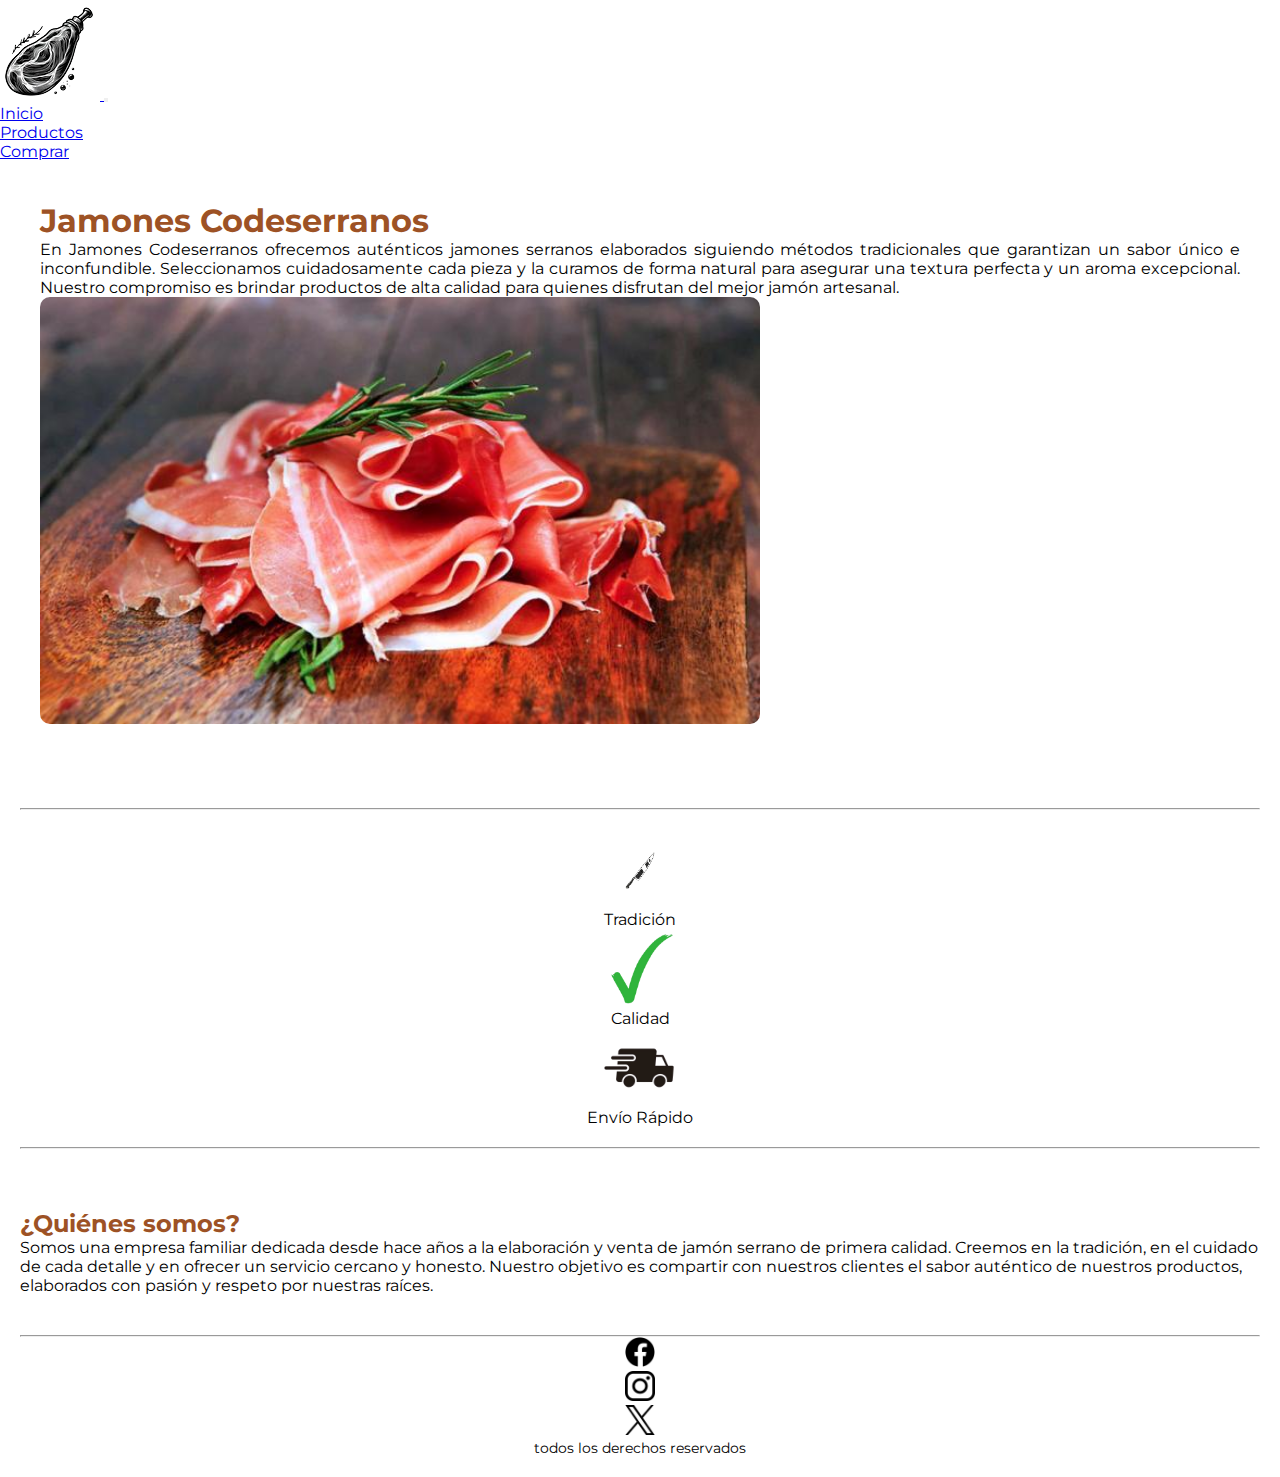
<file: index.html>
<!DOCTYPE html>
<html lang="en">
    <head>
        <meta charset="UTF-8">
        <meta name="viewport" content="width=device-width, initial-scale=1.0">
        <!-- link scss -->
        <link rel="stylesheet" href="css/main.css">
        <!-- link tipografia -->
        <link rel="preconnect" href="https://fonts.googleapis.com">
        <link rel="preconnect" href="https://fonts.gstatic.com" crossorigin>
        <link href="https://fonts.googleapis.com/css2?family=Montserrat:ital,wght@0,100..900;1,100..900&display=swap" rel="stylesheet">
        <!-- link bootstrap -->
        <link href="https://cdn.jsdelivr.net/npm/bootstrap@5.3.8/dist/css/bootstrap.min.css" rel="stylesheet" integrity="sha384-sRIl4kxILFvY47J16cr9ZwB07vP4J8+LH7qKQnuqkuIAvNWLzeN8tE5YBujZqJLB" crossorigin="anonymous">
        <!-- SEO META -->
    <meta name="description" content="Jamones Codeserranos: especialistas en jamón serrano artesanal, curado tradicional y envío rápido en todo México. Calidad, tradición y sabor auténtico.">
    <meta name="keywords" content="jamón serrano, jamón artesanal, jamón curado, jamones México, jamones serranos, productos artesanales">
    <meta name="author" content="Jamones Codeserranos">

    <!-- Open Graph (para compartir en redes) -->
    <meta property="og:title" content="Jamones Codeserranos – Jamón Serrano Artesanal">
    <meta property="og:description" content="Calidad, tradición y sabor auténtico en jamones serranos curados artesanalmente.">
    <meta property="og:image" content="img/logoweb.png">
    <meta property="og:type" content="website">
    <meta property="og:url" content="https://vkorne-web.github.io/jamones/">

    <!-- Favicon -->
    <link rel="icon" href="img/logoweb.png" type="image/logoweb">

        <title>Jamones Codeserranos</title>
    </head>
    <body>
        <header>
            <!-- menu hamburguesa -->
            <nav class="navbar navbar-expand-lg bg-body-tertiary">
                <div class="container">
                    <a class="navbar-brand" href="#">
                        <img src="img/logoweb.png" alt="Jamones Codeserranos" width="50%">
                    </a>
                    <button class="navbar-toggler" type="button" data-bs-toggle="collapse" data-bs-target="#menuPrincipal" aria-controls="menuPrincipal" aria-expanded="false" aria-label="Toggle navigation">
                        <span class="navbar-toggler-icon"></span>
                    </button>
                    <div class="collapse navbar-collapse" id="menuPrincipal">
                        <ul class="navbar-nav ms-auto mb-2 mb-lg-0">
                            <li class="nav-item">
                                <a class="nav-link active" aria-current="page" href="#">Inicio</a>
                            </li>
                            <li class="nav-item">
                                <a class="nav-link" href="pages/productos.html">Productos</a>
                            </li>
                            <li class="nav-item">
                                <a class="nav-link" href="pages/comprar.html">Comprar</a>
                            </li>
                        </ul>
                    </div>
                </div>
            </nav>
        </header>
        

        <!-- contenido principal -->
        <main>
            <div class="container">
                <div class="row align-items-center text-center">
                    <div class="col-sm-12 col-md-6 col-lg-6">
                        <h1>Jamones Codeserranos</h1>
                        <p class="descripcion">
                            En Jamones Codeserranos ofrecemos auténticos jamones serranos elaborados siguiendo métodos tradicionales que garantizan un sabor único e inconfundible. Seleccionamos cuidadosamente cada pieza y la curamos de forma natural para asegurar una textura perfecta y un aroma excepcional. Nuestro compromiso es brindar productos de alta calidad para quienes disfrutan del mejor jamón artesanal.
                        </p>
                    </div>
                    <div class="col-sm-12 col-md-6 col-lg-6">
                        <div class="imagen">
                            <img src="img/body.jpg" alt="Jamón Cortado" class="imagen-body">
                        </div>
                    </div>
                </div>
            </div> 
        </main>
        <!-- seccion caracteristicas -->
        <section>
            <hr>
            <div class="container text-center">
                <div class="row caracteristicas">
                    <div class="col col-md-4 item">
                        <img src="img/cuchillo.png" alt="logo cuchillo" class="icono">
                        <p>Tradición</p>
                    </div>
                    <div class="col col-md-4 item">
                        <img src="img/check.png" alt="check" class="icono">
                        <p>Calidad</p>
                    </div>
                    <div class="col col-md-4 item">
                        <img src="img/truck.png" alt="logo camión" class="icono">
                        <p>Envío Rápido</p>
                    </div>
                </div>
            </div>
            <hr>    
        </section>
        <!-- seccion quienes somos -->
        <section>
            <div class="container text-center ">
                <div class="row">
                    <h2>¿Quiénes somos?</h2>
                    <p>
                        Somos una empresa familiar dedicada desde hace años a la elaboración y venta de jamón serrano de primera calidad. Creemos en la tradición, en el cuidado de cada detalle y en ofrecer un servicio cercano y honesto. Nuestro objetivo es compartir con nuestros clientes el sabor auténtico de nuestros productos, elaborados con pasión y respeto por nuestras raíces.
                    </p>
                </div>
            </div>
        </section>
        <!-- pie de página -->
        <footer>
            <div class="footer">
                <hr>
                <div class="container text-center">
                    <div class="row justify-content-md-center">
                        <div class="col col-lg-1">
                            <a href="https://www.facebook.com" target="_blank">
                                <img src="img/facebook.png" alt="logo facebook" class="icono">
                            </a>
                        </div>
                        <div class ="col col-lg-1">
                            <a href="https://www.instagram.com" target="_blank">
                                <img src="img/instagram.png" alt="logo instagram" class="icono">
                            </a>
                        </div>
                        <div class="col col-lg-1">
                            <a href="https://www.twitter.com" target="_blank">
                                <img src="img/gorjeo.png" alt="logo gorjeo" class="icono x-icon">
                            </a>
                        </div>
                    </div>
                    <p> todos los derechos reservados </p>
                </div>
            </div>
        </footer>
    </body>
    <!-- link script de bootstrap -->
    <script src="https://cdn.jsdelivr.net/npm/bootstrap@5.3.8/dist/js/bootstrap.bundle.min.js" integrity="sha384-FKyoEForCGlyvwx9Hj09JcYn3nv7wiPVlz7YYwJrWVcXK/BmnVDxM+D2scQbITxI" crossorigin="anonymous"></script>
</html>
</file>
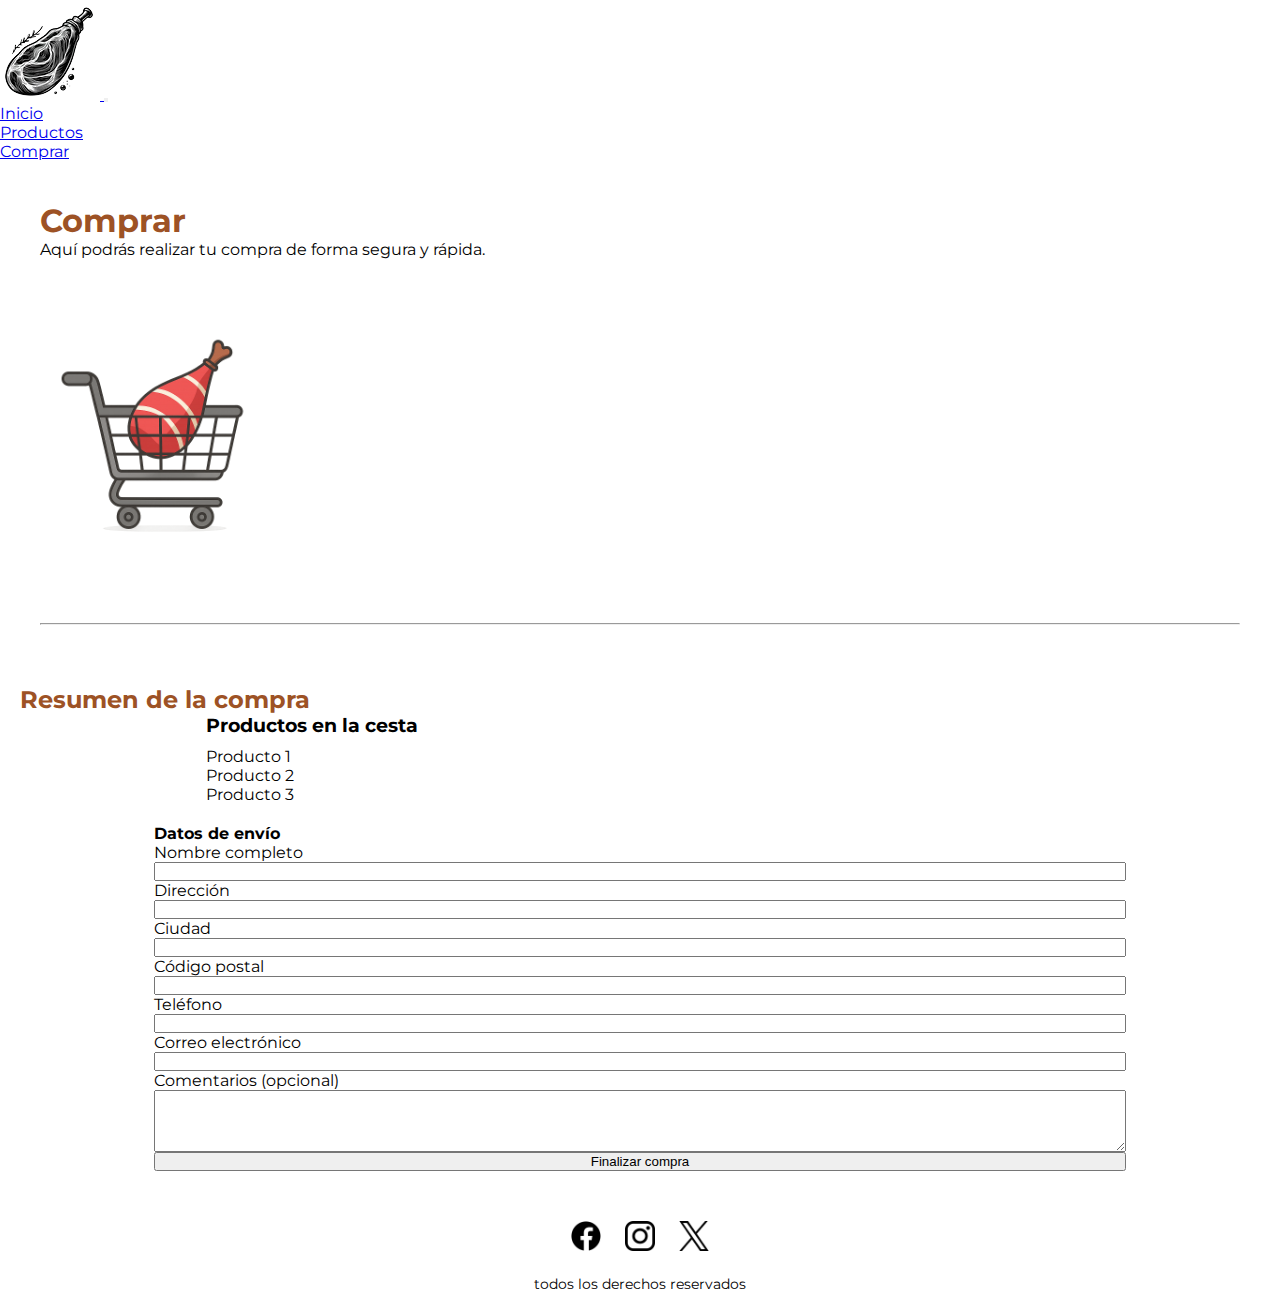
<file: pages/comprar.html>
<!DOCTYPE html>
<html lang="en">
<head>
    <meta charset="UTF-8">
    <meta name="viewport" content="width=device-width, initial-scale=1.0">
    <!-- link css -->
    <link rel="stylesheet" href="../css/main.css">
    <!-- link tipografia -->
    <link rel="preconnect" href="https://fonts.googleapis.com">
    <link rel="preconnect" href="https://fonts.gstatic.com" crossorigin>
    <link href="https://fonts.googleapis.com/css2?family=Montserrat:ital,wght@0,100..900;1,100..900&display=swap" rel="stylesheet">
    <!-- link bootstrap -->
    <link href="https://cdn.jsdelivr.net/npm/bootstrap@5.3.8/dist/css/bootstrap.min.css" rel="stylesheet" integrity="sha384-sRIl4kxILFvY47J16cr9ZwB07vP4J8+LH7qKQnuqkuIAvNWLzeN8tE5YBujZqJLB" crossorigin="anonymous">
    <title>Comprar</title>
</head>
    <body>
        <header>
            <!-- menu hamburguesa -->
            <nav class="navbar navbar-expand-lg bg-body-tertiary">
                <div class="container">
                    <a class="navbar-brand" href="../index.html">
                        <img src="../img/logoweb.png" alt="Jamones Codeserranos" width="50%">
                    </a>
                    <button class="navbar-toggler" type="button" data-bs-toggle="collapse" data-bs-target="#menuPrincipal" aria-controls="menuPrincipal" aria-expanded="false" aria-label="Toggle navigation">
                        <span class="navbar-toggler-icon"></span>
                    </button>
                    <div class="collapse navbar-collapse" id="menuPrincipal">
                        <ul class="navbar-nav ms-auto mb-2 mb-lg-0">
                            <li class="nav-item">
                                <a class="nav-link active" aria-current="page" href="../index.html">Inicio</a>
                            </li>
                            <li class="nav-item">
                                <a class="nav-link" href="productos.html">Productos</a>
                            </li>
                            <li class="nav-item">
                                <a class="nav-link" href="comprar.html">Comprar</a>
                            </li>
                        </ul>
                    </div>
                </div>
            </nav>
        </header>

    <!-- contenido principal -->
    <main class="comprar">
        <div class="descripcion-comprar">
            <div class="texto">
                <h1> Comprar </h1>
                <p>Aquí podrás realizar tu compra de forma segura y rápida.</p>
            </div>
            <div>
                <img src="../img/carro.png" alt="carrito" class="imagen-carrito">
            </div>
        </div>
        <hr>
    </main>
    <!-- seccion compra -->
    <section class="compra">
        <h2>Resumen de la compra</h2>
        <div class="procesar-compra">
            <div class="cesta">
                <div class="texto">
                    <h3>Productos en la cesta</h3>
                    <ul>
                        <li>Producto 1</li>
                        <li>Producto 2</li>
                        <li>Producto 3</li>
                    </ul>
                </div>
            </div>
            <form action="procesar_compra.php" method="POST">
                <h4> Datos de envío </h4>
                <label for="nombre">Nombre completo</label>
                <input type="text" id="nombre" name="nombre" required>
                <label for="direccion">Dirección</label>
                <input type="text" id="direccion" name="direccion" required>
                <label for="ciudad">Ciudad</label>
                <input type="text" id="ciudad" name="ciudad" required>
                <label for="cp">Código postal</label>
                <input type="text" id="cp" name="cp" required>
                <label for="telefono">Teléfono</label>
                <input type="tel" id="telefono" name="telefono" required>
                <label for="email">Correo electrónico</label>
                <input type="email" id="email" name="email" required>
                <label for="comentarios">Comentarios (opcional)</label>
                <textarea id="comentarios" name="comentarios" rows="4"></textarea>
                <button type="submit">Finalizar compra</button>
            </form>
        </div>
    </section>

        <!-- footer -->
    <footer>
        <div class="footer">
            <div class="item">
                <a href="https://www.facebook.com" target="_blank">
                    <img src="../img/facebook.png" alt="logo facebook" class="icono">
                </a>
            </div>

            <div class="item">
                <a href="https://www.instagram.com" target="_blank">
                    <img src="../img/instagram.png" alt="logo instagram" class="icono">
                </a>
            </div>

            <div class="item">
                <a href="https://www.twitter.com" target="_blank">
                    <img src="../img/gorjeo.png" alt="logo gorjeo" class="icono x-icon">
                </a>
            </div>
        </div>
        <p> todos los derechos reservados </p>
    </footer>
</body>
<!-- link script de bootstrap -->
    <script src="https://cdn.jsdelivr.net/npm/bootstrap@5.3.8/dist/js/bootstrap.bundle.min.js" integrity="sha384-FKyoEForCGlyvwx9Hj09JcYn3nv7wiPVlz7YYwJrWVcXK/BmnVDxM+D2scQbITxI" crossorigin="anonymous"></script>
</html>
</file>
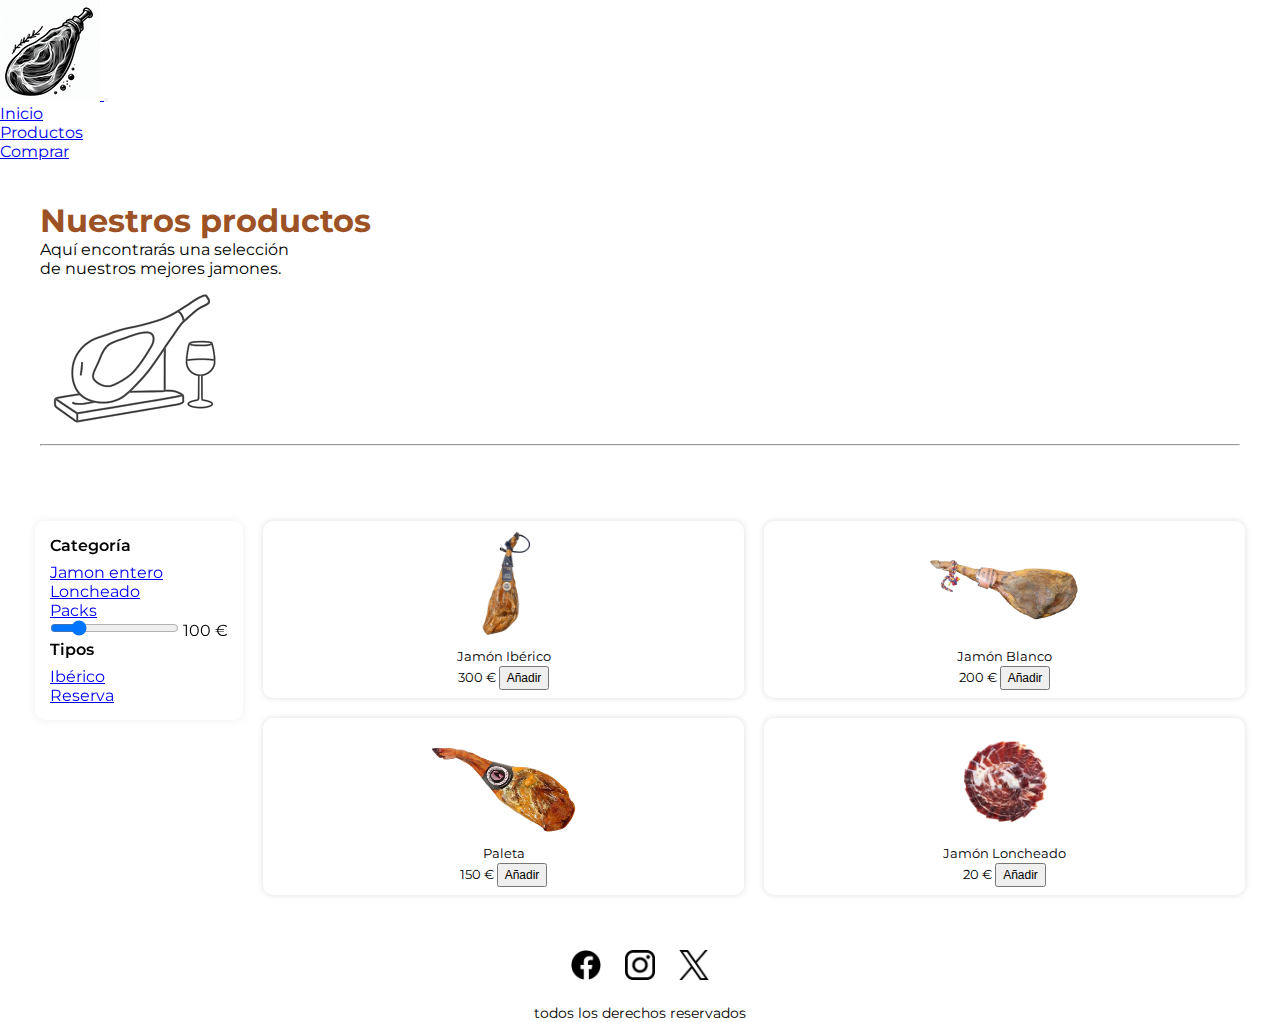
<file: pages/productos.html>
<!DOCTYPE html>
<html lang="en">
<head>
    <meta charset="UTF-8">
    <meta name="viewport" content="width=device-width, initial-scale=1.0">
    <!-- link css -->
    <link rel="stylesheet" href="../css/main.css">
    <!-- link tipografia -->
    <link rel="preconnect" href="https://fonts.googleapis.com">
    <link rel="preconnect" href="https://fonts.gstatic.com" crossorigin>
    <link href="https://fonts.googleapis.com/css2?family=Montserrat:ital,wght@0,100..900;1,100..900&display=swap" rel="stylesheet">
    <!-- link bootstrap -->
    <link href="https://cdn.jsdelivr.net/npm/bootstrap@5.3.8/dist/css/bootstrap.min.css" rel="stylesheet" integrity="sha384-sRIl4kxILFvY47J16cr9ZwB07vP4J8+LH7qKQnuqkuIAvNWLzeN8tE5YBujZqJLB" crossorigin="anonymous">
    <title>Productos</title>
</head>
    <body>
        <header>
            <!-- menu hamburguesa -->
            <nav class="navbar navbar-expand-lg bg-body-tertiary">
                <div class="container">
                    <a class="navbar-brand" href="#">
                        <img src="../img/logoweb.jpeg" alt="Jamones Codeserranos" width="50%">
                    </a>
                    <button class="navbar-toggler" type="button" data-bs-toggle="collapse" data-bs-target="#menuPrincipal" aria-controls="menuPrincipal" aria-expanded="false" aria-label="Toggle navigation">
                        <span class="navbar-toggler-icon"></span>
                    </button>
                    <div class="collapse navbar-collapse" id="menuPrincipal">
                        <ul class="navbar-nav ms-auto mb-2 mb-lg-0">
                            <li class="nav-item">
                                <a class="nav-link active" aria-current="page" href="../index.html">Inicio</a>
                            </li>
                            <li class="nav-item">
                                <a class="nav-link" href="./productos.html">Productos</a>
                            </li>
                            <li class="nav-item">
                                <a class="nav-link" href="comprar.html">Comprar</a>
                            </li>
                        </ul>
                    </div>
                </div>
            </nav>
        </header>

    <!-- contenido principal -->
    <main class="productos">
        <div class="contenido">
            <div class="texto">
                <h1> Nuestros productos </h1>
                <p>Aquí encontrarás una selección</p>
                <p>de nuestros mejores jamones.</p>
            </div>
            <div>
                <img src="../img/nuestrosprod.png" alt="jamon y vino" class="imagen-body">
            </div>
        </div>
        <hr>
    </main>
    <!-- seccion carrito -->
    <section class="carrito">
        <div class="contenido">
            <div class="categorias">
                <p>Categoría</p>
                <ul>
                    <li><a href="#">Jamon entero</a></li>
                    <li><a href="#">Loncheado</a></li>
                    <li><a href="#">Packs</a></li>
                </ul>
                <!-- Slider de precios -->
                <div class="precio-slider">
                    <input type="range" id="rango-precio" min="10" max="500" value="100" step="10">
                    <span id="valor-precio">100 €</span>
                </div>
                <!-- Tipos de jamón -->
                <div class="tipos">
                    <p>Tipos</p>
                    <ul>
                        <li><a href="#">Ibérico</a></li>
                        <li><a href="#">Reserva</a></li>
                    </ul>
                </div>
            </div>
                <!-- Productos destacados -->
            <div class="productos-destacados-contenedor">
                <div class="productos-destacados">
                    <img src="../img/iberico.png" alt="Jamon Ibérico" class="imagen-producto">
                    <p> Jamón Ibérico </p>
                    <span> 300 € </span>
                    <button>Añadir</button>
                </div>
                <div class="productos-destacados">
                    <img src="../img/blanco.png" alt="Jamon blanco" class="imagen-producto">
                    <div class="texto-producto">
                        <p> Jamón Blanco </p>
                        <span> 200 € </span>
                        <button>Añadir</button>
                    </div>
                </div>
                <div class="productos-destacados">
                    <img src="../img/paleta.png" alt="Paleta" class="imagen-producto">
                    <div class="texto-producto">
                        <p> Paleta </p>
                        <span> 150 € </span>
                        <button>Añadir</button>
                    </div>
                </div>
                <div class="productos-destacados">
                    <img src="../img/loncha.png" alt="Jamon Loncheado" class="imagen-producto">
                    <div class="texto-producto">
                        <p> Jamón Loncheado </p>
                        <span> 20 € </span>
                        <button>Añadir</button>
                    </div>  
                </div>
            </div>
        </div>
    </section>
    <!-- footer -->
    <footer>
        <div class="footer">
            <div class="item">
                <a href="https://www.facebook.com" target="_blank">
                    <img src="../img/facebook.png" alt="logo facebook" class="icono">
                </a>
            </div>

            <div class="item">
                <a href="https://www.instagram.com" target="_blank">
                    <img src="../img/instagram.png" alt="logo instagram" class="icono">
                </a>
            </div>

            <div class="item">
                <a href="https://www.twitter.com" target="_blank">
                    <img src="../img/gorjeo.png" alt="logo gorjeo" class="icono">
                </a>
            </div>
        </div>
        <p> todos los derechos reservados </p>
    </footer>
</body>
<!-- link script de bootstrap -->
    <script src="https://cdn.jsdelivr.net/npm/bootstrap@5.3.8/dist/js/bootstrap.bundle.min.js" integrity="sha384-FKyoEForCGlyvwx9Hj09JcYn3nv7wiPVlz7YYwJrWVcXK/BmnVDxM+D2scQbITxI" crossorigin="anonymous"></script>
</html>
</file>
<file: css/main.css>
/* estilos generales */
body {
  background-color: white;
  font-family: "Montserrat", sans-serif;
  text-align: left;
}

/* Eliminar estilos por defecto */
* {
  margin: 0;
  padding: 0;
  box-sizing: border-box;
}

/* header logo */
.logo {
  text-align: left;
  padding: 20px;
  width: 100px;
}

.imagen img {
  width: 100%;
  height: auto;
}

/* estilos de header */
.barra-superior {
  display: flex;
  justify-content: center;
  gap: 600px;
  padding: 10px;
  align-items: center;
  align-content: top;
  height: 100px;
}

.botones-encabezado a {
  border: none;
  margin-left: 50px;
  padding: 10px 20px;
  cursor: pointer;
  font-size: 16px;
  border-radius: 5px;
  background-color: #ddd;
  text-decoration: none;
  color: black;
}

.botones-encabezado a:hover {
  background-color: #bbb;
}

/* estilos de footer */
.footer {
  padding: 20px;
  text-align: center;
}

.footer .item {
  display: inline-block;
  margin: 0 10px;
}

.footer .icono {
  width: 30px;
  height: 30px;
}

footer p {
  text-align: center;
  margin: 0;
  font-size: 14px;
}

/* estilos de main */
main {
  text-align: left;
  padding: 20px;
}

main h1,
section h2 {
  color: #9D5225;
}

main p.descripcion {
  text-align: justify;
}

/* estilos de imagen */
.container .imagen img {
  width: 80%;
  height: auto;
  border-radius: 10px;
  margin: 0 auto;
}

.contenido .imagen img {
  width: 90%;
  max-width: 350px;
  border-radius: 10px;
}

/* estilos de section */
section {
  padding: 20px;
}

section hr {
  margin: 20px 0;
}

section .logo-cuchillo {
  width: 100px;
  height: auto;
}

.caracteristicas .item {
  display: flex;
  flex-direction: column;
  align-items: center;
  padding: 0 100px;
}

.caracteristicas .icono {
  width: 80px;
  height: 80px;
  object-fit: contain;
}

/* estilos para productos */
.carrito .contenido {
  display: flex;
  flex-direction: column;
  gap: 1.5rem;
  padding: 15px;
}
.carrito .categorias ul {
  list-style: none;
  padding: 0;
  margin: 0;
}

/* filtros */
.categorias {
  background: #fff;
  padding: 15px;
  border-radius: 10px;
  box-shadow: 0 0 10px rgba(0, 0, 0, 0.0666666667);
}
.categorias p {
  font-weight: 600;
  margin-bottom: 8px;
}

/* grid productos */
.productos-destacados-contenedor {
  display: grid;
  grid-template-columns: repeat(1, 1fr);
  gap: 10px;
}

.productos-destacados {
  background: #fff;
  padding: 8px;
  border-radius: 10px;
  text-align: center;
  box-shadow: 0 0 6px rgba(0, 0, 0, 0.1333333333);
}
.productos-destacados img {
  width: 100%;
  height: 110px;
  object-fit: contain;
  margin-bottom: 6px;
}
.productos-destacados p {
  font-size: 0.8rem;
  margin-bottom: 2px;
}
.productos-destacados span {
  font-size: 0.8rem;
}
.productos-destacados button {
  font-size: 0.75rem;
  padding: 3px 6px;
}

/* estilos para comprar */
.cesta {
  display: flex;
  justify-content: left;
  align-items: center;
  max-width: 70%;
  margin: 0 auto;
}

.descripcion-compra .texto h1 {
  text-align: center;
}

.descripcion-compra .texto p {
  text-align: center;
}

.compra .container h2 {
  text-align: center;
  margin-bottom: 20px;
}

.cesta .texto h3 {
  text-align: center;
  margin-bottom: 10px;
}

.cesta .texto ul {
  padding-left: 0;
  list-style: none;
  margin-bottom: 10px;
}

img.imagen-carrito {
  width: 80%;
  margin: 0 auto;
  justify-content: center;
  align-items: center;
}

form {
  display: flex;
  flex-direction: column;
  max-width: 80%;
  margin: auto;
  background: #fff;
  padding: 10px;
  border-radius: 10px;
}

button.btn.btn-secondary.btn-sm {
  margin-top: 15px;
}

/* tablet */
@media (min-width: 768px) {
  main {
    padding: 40px;
  }
  .carrito .contenido {
    display: flex;
    flex-direction: row;
    gap: 20px;
  }
  .carrito .contenido .categorias {
    flex-shrink: 0;
    height: fit-content;
    position: sticky;
    top: 100px;
  }
  .productos-destacados-contenedor {
    grid-template-columns: repeat(2, 1fr);
    flex-grow: 1;
  }
  .cesta {
    flex-direction: column;
    gap: 20px;
  }
  .descripcion-compra .texto h1 {
    text-align: left;
  }
  .descripcion-compra .texto p {
    text-align: left;
  }
}
/* desktop */
@media (min-width: 1024px) {
  .contenido {
    max-width: 100%;
    margin: 0;
  }
  .navbar-brand img {
    width: 100px;
  }
  .container .imagen img {
    width: 60%;
  }
  .texto h1 {
    text-align: left;
  }
  .texto p {
    text-align: left;
  }
  .carrito .contenido {
    flex-direction: row;
    align-items: flex-start;
  }
  .carrito .contenido .categorias {
    flex-shrink: 0;
    height: fit-content;
    position: sticky;
    top: 100px;
  }
  .productos-destacados-contenedor {
    display: grid;
    grid-template-columns: repeat(2, 1fr);
    gap: 20px;
  }
  .cesta {
    flex-direction: row;
    gap: 500px;
  }
  .descripcion-compra .texto h1 {
    text-align: left;
  }
  .descripcion-compra .texto p {
    text-align: left;
  }
  img.imagen-carrito {
    width: 20%;
  }
}

/*# sourceMappingURL=main.css.map */
</file>
